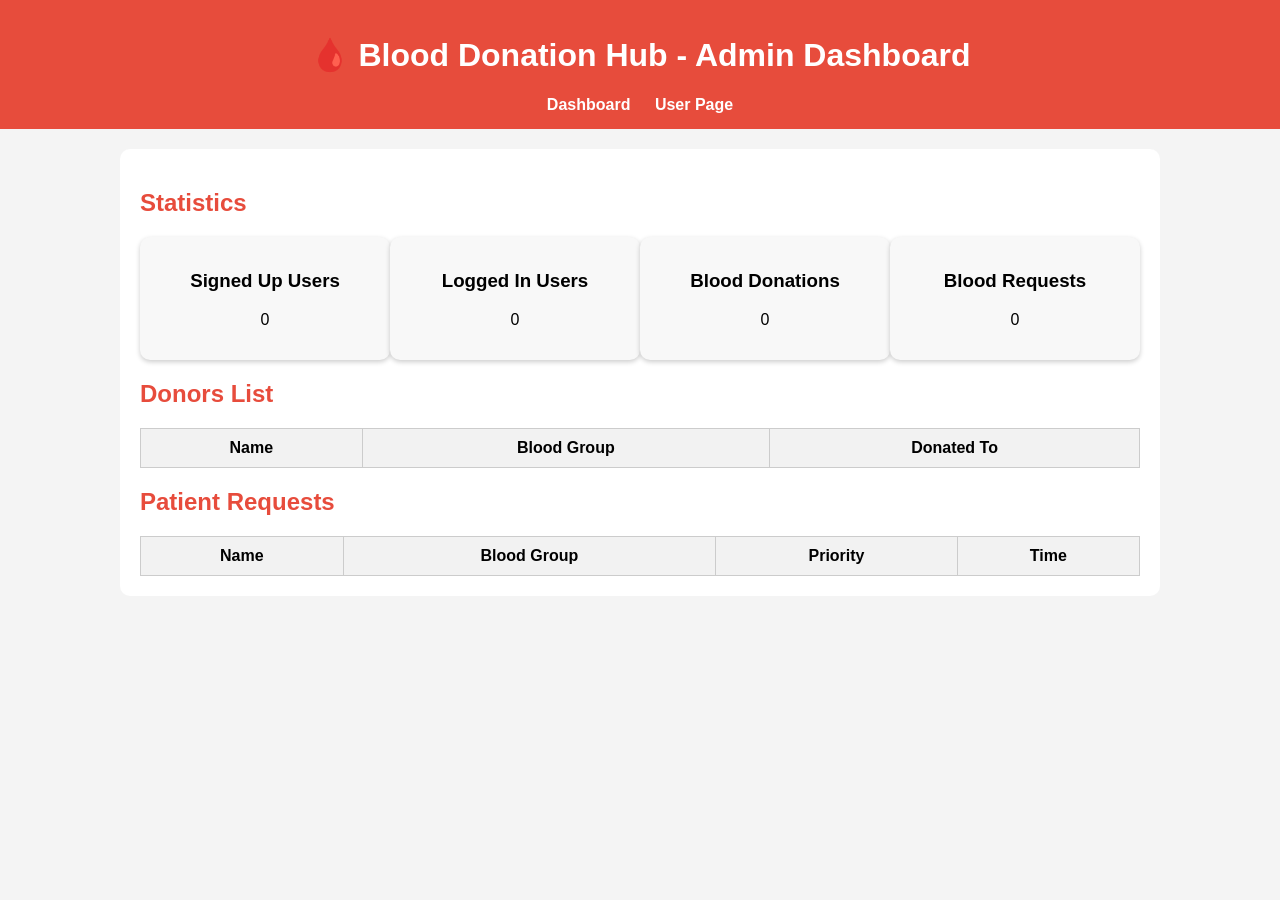
<file: admin.html>
<!DOCTYPE html>
<html lang="en">
<head>
<meta charset="UTF-8">
<title>Admin Dashboard - Blood Donation Hub</title>
<style>
body {
    font-family: Arial;
    background: #f4f4f4;
    margin: 0;
    padding: 0;
}

header {
    background: #e74c3c;
    color: white;
    padding: 15px;
    text-align: center;
}

nav a {
    color: white;
    margin: 0 10px;
    text-decoration: none;
    font-weight: bold;
}

.container {
    width: 95%;
    max-width: 1000px;
    margin: 20px auto;
    background: white;
    padding: 20px;
    border-radius: 10px;
}

h2 { color: #e74c3c; }

.stats {
    display: flex;
    justify-content: space-around;
    margin-bottom: 20px;
}

.stats div {
    background: #f8f8f8;
    padding: 15px;
    border-radius: 10px;
    width: 22%;
    text-align: center;
    box-shadow: 0px 2px 5px rgba(0,0,0,0.2);
}

table {
    width: 100%;
    border-collapse: collapse;
    margin-top: 15px;
}

table, th, td {
    border: 1px solid #ccc;
}

th, td {
    padding: 10px;
    text-align: center;
}

th { background: #f2f2f2; }

button {
    padding: 5px 10px;
    background: #e74c3c;
    color: white;
    border: none;
    border-radius: 5px;
    cursor: pointer;
}

button:hover {
    background: #c0392b;
}
</style>
</head>
<body>

<header>
    <h1>🩸 Blood Donation Hub - Admin Dashboard</h1>
    <nav>
        <a href="admin.html">Dashboard</a>
        <a href="index.html">User Page</a>
    </nav>
</header>

<div class="container">

    <h2>Statistics</h2>
    <div class="stats">
        <div>
            <h3>Signed Up Users</h3>
            <p id="signedUpCount">0</p>
        </div>
        <div>
            <h3>Logged In Users</h3>
            <p id="loggedInCount">0</p>
        </div>
        <div>
            <h3>Blood Donations</h3>
            <p id="donationCount">0</p>
        </div>
        <div>
            <h3>Blood Requests</h3>
            <p id="requestCount">0</p>
        </div>
    </div>

    <h2>Donors List</h2>
    <table id="donorTable">
        <thead>
            <tr>
                <th>Name</th>
                <th>Blood Group</th>
                <th>Donated To</th>
            </tr>
        </thead>
        <tbody></tbody>
    </table>

    <h2>Patient Requests</h2>
    <table id="patientTable">
        <thead>
            <tr>
                <th>Name</th>
                <th>Blood Group</th>
                <th>Priority</th>
                <th>Time</th>
            </tr>
        </thead>
        <tbody></tbody>
    </table>

</div>

<script>
// Admin page reads actual login/sign-up info from localStorage

// Assume your login/signup page saves users like this:
// localStorage.setItem("users", JSON.stringify([
//   {name:"Navya", blood:"A+", signedUp:true, loggedIn:true},
//   {name:"Sushma", blood:"B+", signedUp:true, loggedIn:false}
// ]));

// Assume donors and requests saved as before
// donors = [{name, blood, donatedTo:[]}]
// requests = [{name, blood, priority, time}]

function getUsers() { return JSON.parse(localStorage.getItem("users")) || []; }
function getDonors() { return JSON.parse(localStorage.getItem("donors")) || []; }
function getRequests() { return JSON.parse(localStorage.getItem("requests")) || []; }

function displayStats() {
    const users = getUsers();
    const donors = getDonors();
    const requests = getRequests();

    document.getElementById("signedUpCount").textContent = users.filter(u=>u.signedUp).length;
    document.getElementById("loggedInCount").textContent = users.filter(u=>u.loggedIn).length;
    document.getElementById("donationCount").textContent = donors.reduce((acc,d)=>acc + (d.donatedTo ? d.donatedTo.length:0),0);
    document.getElementById("requestCount").textContent = requests.length;
}

function displayDonors() {
    const donors = getDonors();
    const donorTableBody = document.querySelector("#donorTable tbody");
    donorTableBody.innerHTML = "";
    donors.forEach(d=>{
        const row = document.createElement("tr");
        row.innerHTML = `<td>${d.name}</td><td>${d.blood}</td><td>${d.donatedTo ? d.donatedTo.join(", ") : ""}</td>`;
        donorTableBody.appendChild(row);
    });
}

function displayPatients() {
    const requests = getRequests();
    requests.sort((a,b)=> b.priority - a.priority || a.time - b.time);
    const patientTableBody = document.querySelector("#patientTable tbody");
    patientTableBody.innerHTML = "";
    requests.forEach(r=>{
        const priorityText = r.priority==3?"Critical":r.priority==2?"Medium":"Low";
        const row = document.createElement("tr");
        row.innerHTML = `<td>${r.name}</td><td>${r.blood}</td><td>${priorityText}</td><td>${new Date(r.time).toLocaleString()}</td>`;
        patientTableBody.appendChild(row);
    });
}

// Initial render
displayStats();
displayDonors();
displayPatients();
</script>

</body>
</html>
</file>
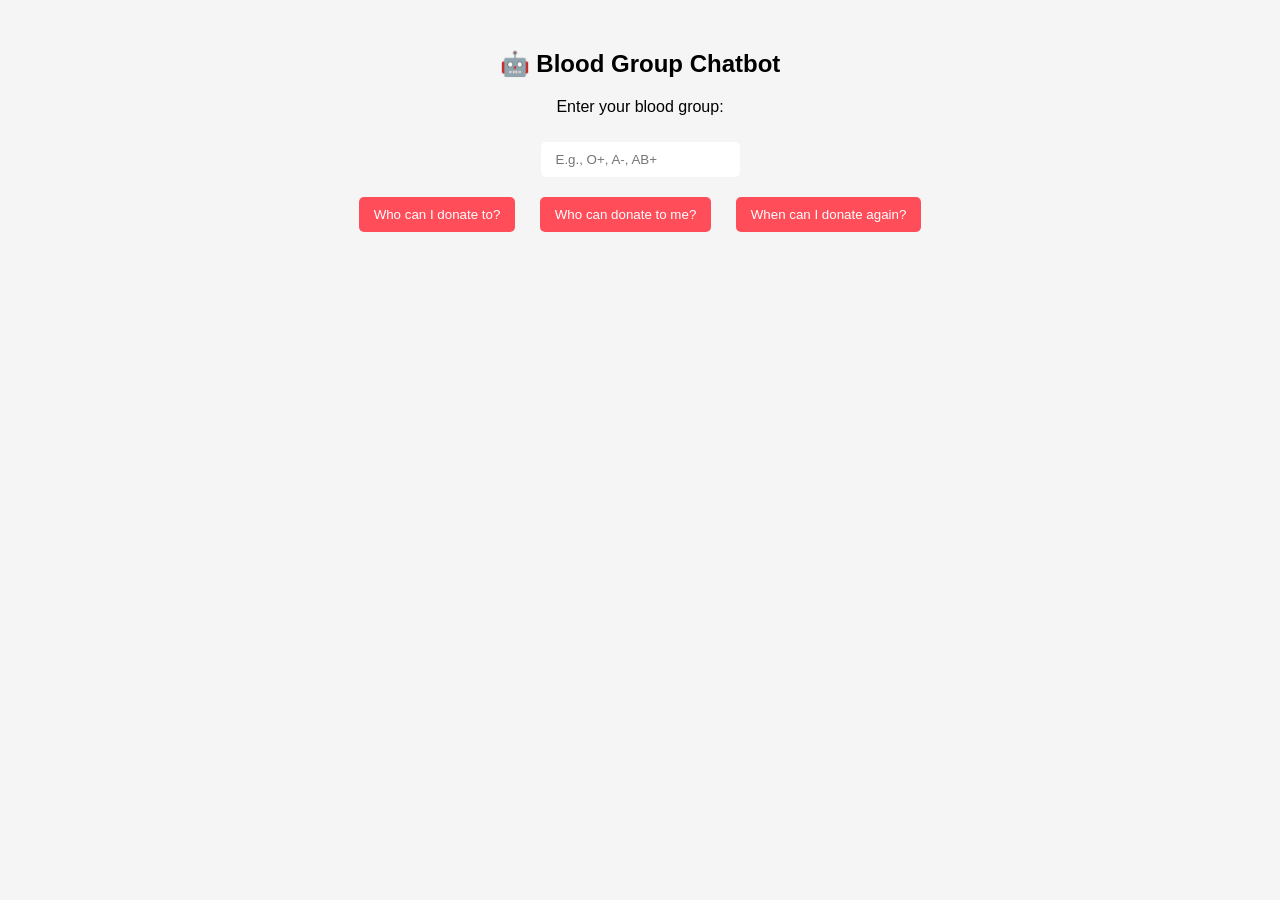
<file: chatbot.html>
<!DOCTYPE html>
<html>
<head>
    <title>Blood Donation Chatbot</title>
    <style>
        body {
            font-family: Arial;
            text-align: center;
            background-color: #f5f5f5;
        }

        .chat-container {
            margin-top: 50px;
        }

        input, button {
            margin: 10px;
            padding: 10px 15px;
            border: none;
            border-radius: 5px;
            cursor: pointer;
        }

        button {
            background-color: #ff4d5a;
            color: white;
        }

        .response {
            margin-top: 20px;
            font-weight: bold;
            font-size: 16px;
        }
    </style>
</head>
<body>

<div class="chat-container">
    <h2>🤖 Blood Group Chatbot</h2>

    <p>Enter your blood group:</p>
    <input type="text" id="bloodInput" placeholder="E.g., O+, A-, AB+">

    <div class="options">
        <button onclick="reply('donate')">Who can I donate to?</button>
        <button onclick="reply('receive')">Who can donate to me?</button>
        <button onclick="reply('time')">When can I donate again?</button>
    </div>

    <div class="response" id="responseBox"></div>
</div>

<script src="script.js"></script>
</body>
</html>
</file>
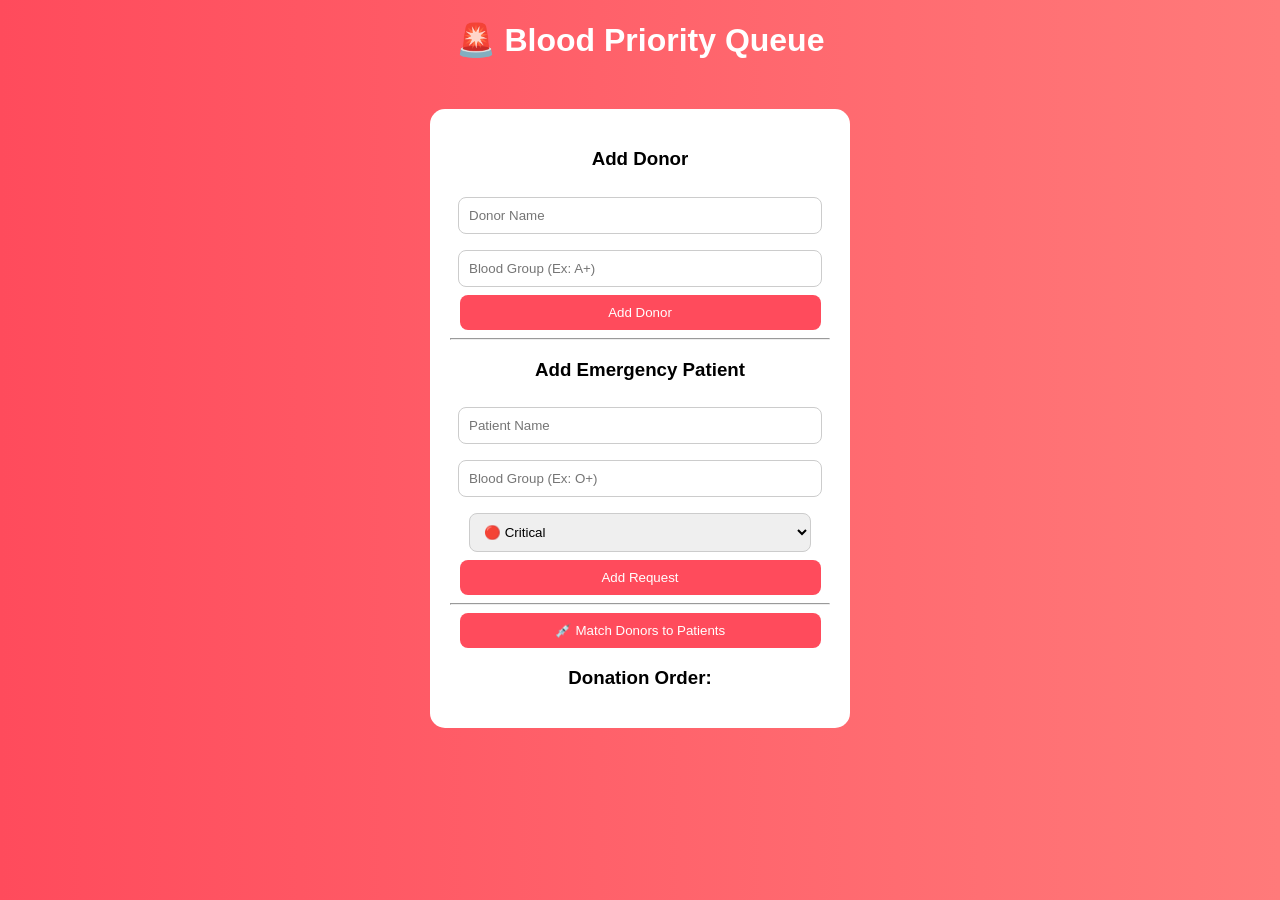
<file: circle.html>
<!DOCTYPE html>
<html lang="en">
<head>
<meta charset="UTF-8">
<title>Blood Priority Queue</title>

<style>
body {
    font-family: Arial;
    background: linear-gradient(to right, #ff4b5c, #ff7a7a);
    text-align: center;
    color: white;
}

.container {
    background: white;
    color: black;
    width: 380px;
    margin: 50px auto;
    padding: 20px;
    border-radius: 15px;
}

input, select {
    width: 90%;
    padding: 10px;
    margin: 8px;
    border-radius: 8px;
    border: 1px solid #ccc;
}

button {
    width: 95%;
    padding: 10px;
    background: #ff4b5c;
    color: white;
    border: none;
    border-radius: 8px;
    cursor: pointer;
}

button:hover {
    background: #e63e50;
}

li {
    background: #ffe5e8;
    margin: 5px;
    padding: 10px;
    border-radius: 8px;
}
</style>
</head>

<body>

<h1>🚨 Blood Priority Queue</h1>

<div class="container">

    <h3>Add Donor</h3>
    <input type="text" id="donorName" placeholder="Donor Name">
    <input type="text" id="donorBlood" placeholder="Blood Group (Ex: A+)">
    <button onclick="addDonor()">Add Donor</button>

    <hr>

    <h3>Add Emergency Patient</h3>
    <input type="text" id="pname" placeholder="Patient Name">
    <input type="text" id="pblood" placeholder="Blood Group (Ex: O+)">

    <select id="priority">
        <option value="3">🔴 Critical</option>
        <option value="2">🟠 Medium</option>
        <option value="1">🟢 Low</option>
    </select>

    <button onclick="addRequest()">Add Request</button>

    <hr>

    <button onclick="matchDonors()">💉 Match Donors to Patients</button>

    <h3>Donation Order:</h3>
    <ul id="result"></ul>

</div>

<script>
// LocalStorage helpers
function getRequests() { return JSON.parse(localStorage.getItem("requests")) || []; }
function saveRequests(data) { localStorage.setItem("requests", JSON.stringify(data)); }

function getDonors() { return JSON.parse(localStorage.getItem("donors")) || []; }
function saveDonors(data) { localStorage.setItem("donors", JSON.stringify(data)); }

// Add donor
function addDonor() {
    let name = document.getElementById("donorName").value.trim();
    let blood = document.getElementById("donorBlood").value.trim();
    if(!name || !blood) { alert("⚠ Fill all donor fields"); return; }

    let donors = getDonors();
    donors.push({ name, blood });
    saveDonors(donors);
    alert("✅ Donor Added");
    document.getElementById("donorName").value = "";
    document.getElementById("donorBlood").value = "";
}

// Add patient request
function addRequest() {
    let name = document.getElementById("pname").value.trim();
    let blood = document.getElementById("pblood").value.trim();
    let priority = parseInt(document.getElementById("priority").value);

    if(!name || !blood) { alert("⚠ Fill all fields"); return; }

    let requests = getRequests();
    requests.push({ name, blood, priority, time: Date.now() });
    saveRequests(requests);

    alert("✅ Request Added");

    document.getElementById("pname").value = "";
    document.getElementById("pblood").value = "";
}

// Blood Compatibility Check (simplified)
function compatible(donor, patient) {
    // exact match OR universal donor O-
    if(donor === patient || donor === "O-") return true;
    return false;
}

// Match donors to patients
function matchDonors() {
    let requests = getRequests();
    let donors = getDonors();
    requests.sort((a,b)=> b.priority - a.priority || a.time - b.time);

    let list = document.getElementById("result");
    list.innerHTML = "";

    if(requests.length === 0) { list.innerHTML = "<li>No patient requests</li>"; return; }
    if(donors.length === 0) { list.innerHTML = "<li>No donors available</li>"; return; }

    requests.forEach((r, index) => {
        let donorFound = donors.find(d => compatible(d.blood, r.blood));
        let li = document.createElement("li");

        let pText = r.priority == 3 ? "🔴 Critical" :
                    r.priority == 2 ? "🟠 Medium" : "🟢 Low";

        if(donorFound){
            li.textContent = `${r.name} (${r.blood}) - ${pText} → Donate by: ${donorFound.name} (${donorFound.blood})`;
            // Remove donor after matching
            donors = donors.filter(d => d !== donorFound);
        } else {
            li.textContent = `${r.name} (${r.blood}) - ${pText} → ❌ No compatible donor`;
        }

        list.appendChild(li);
    });

    saveDonors(donors); // update donors list after matching
}
</script>

</body>
</html>
</file>
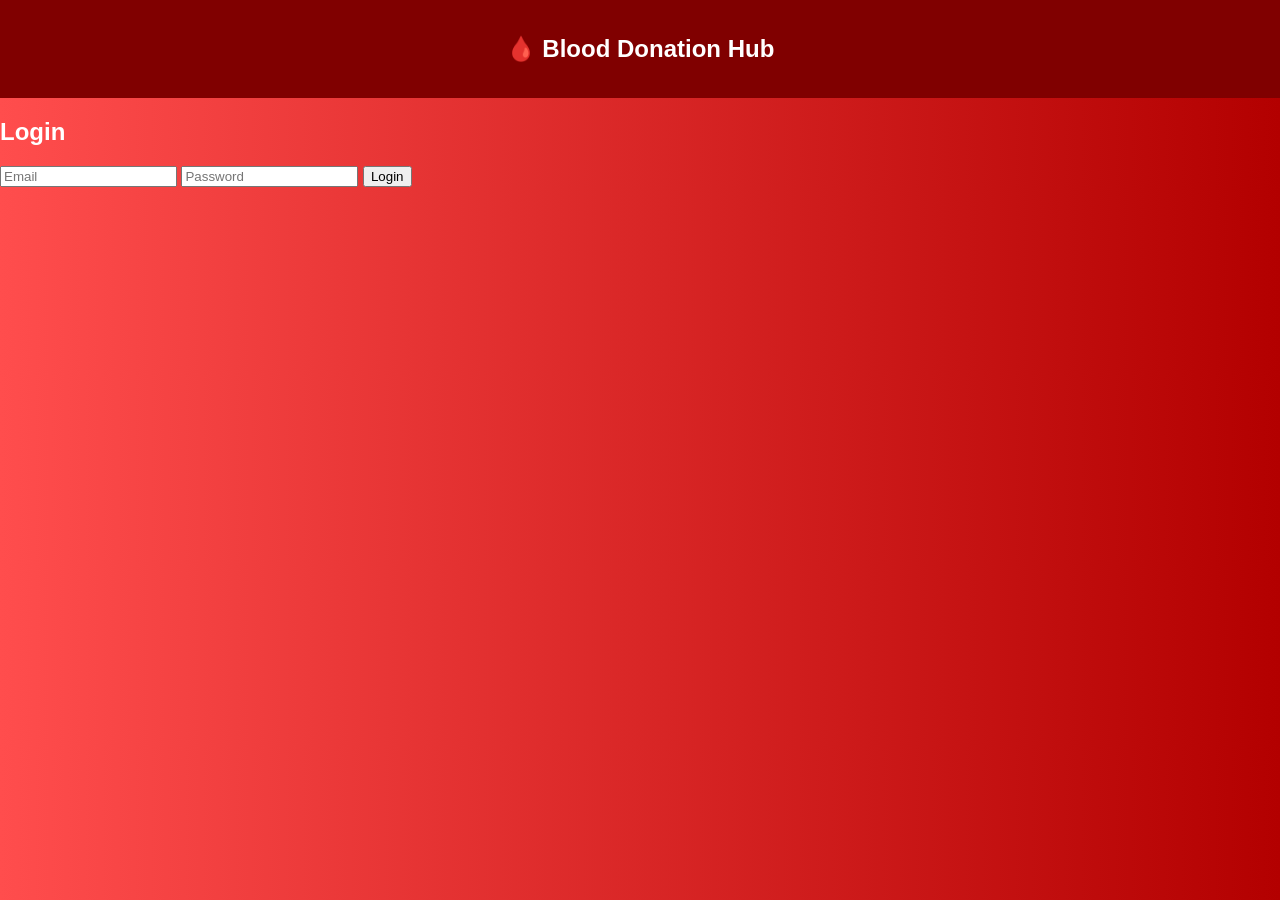
<file: login.html>
<!DOCTYPE html>
<html lang="en">

<head>
    <meta charset="UTF-8">
    <meta name="viewport" content="width=device-width, initial-scale=1.0">
    <title>Login</title>
    <link rel="stylesheet" href="style.css">
</head>

<body>

    <header>
        <h2 class="logo">🩸 Blood Donation Hub</h2>
    </header>

    <form id="loginForm">
        <h2>Login</h2>

        <input type="email" placeholder="Email" required>
        <input type="password" placeholder="Password" required>

        <button type="submit">Login</button>
    </form>

    <script src="script.js"></script>
</body>

</html>
</file>
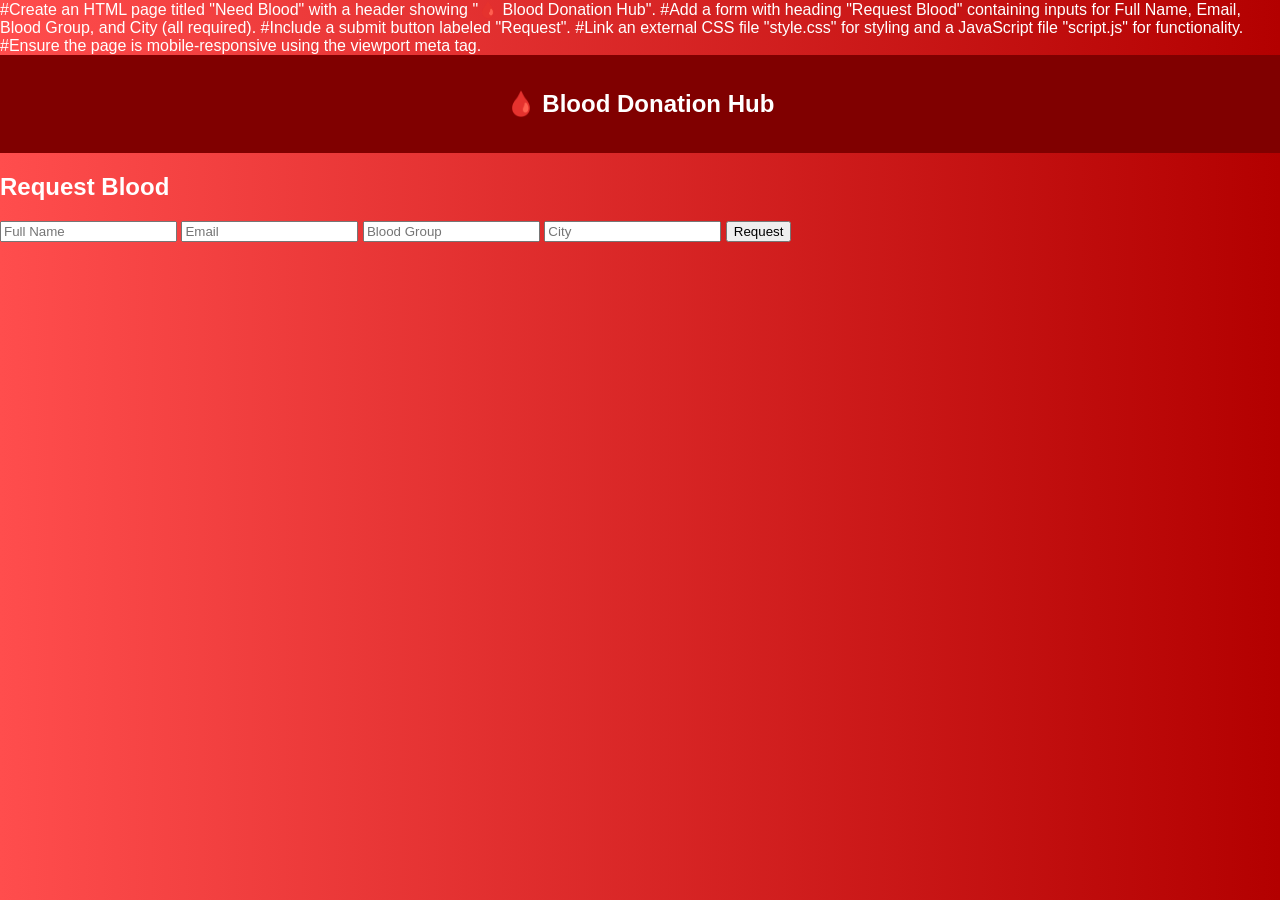
<file: needblood.html>
#Create an HTML page titled "Need Blood" with a header showing "🩸 Blood Donation Hub".
#Add a form with heading "Request Blood" containing inputs for Full Name, Email, Blood Group, and City (all required).
#Include a submit button labeled "Request".
#Link an external CSS file "style.css" for styling and a JavaScript file "script.js" for functionality.
#Ensure the page is mobile-responsive using the viewport meta tag.
<!DOCTYPE html>
<html lang="en">

<head>
    <meta charset="UTF-8">
    <meta name="viewport" content="width=device-width, initial-scale=1.0">
    <title>Need Blood</title>
    <link rel="stylesheet" href="style.css">
</head>

<body>

    <header>
        <h2 class="logo">🩸 Blood Donation Hub</h2>
    </header>

    <form id="requestForm">
        <h2>Request Blood</h2>

        <input type="text" placeholder="Full Name" required>
        <input type="email" placeholder="Email" required>
        <input type="text" placeholder="Blood Group" required>
        <input type="text" placeholder="City" required>

        <button type="submit">Request</button>
    </form>

    <script src="script.js"></script>
</body>

</html>
</file>
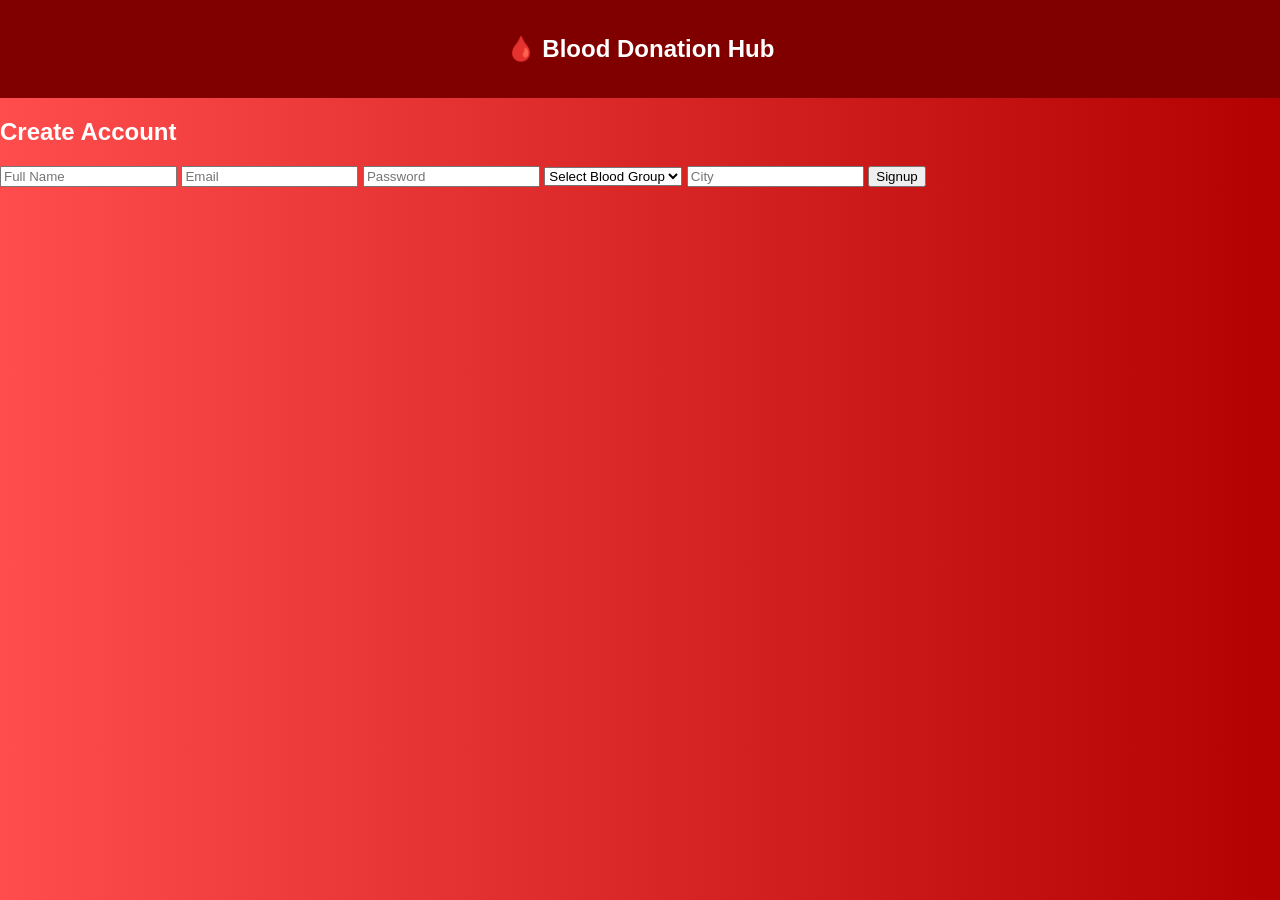
<file: signup.html>
<!DOCTYPE html>
<html lang="en">

<head>
     <meta charset="UTF-8">
     <meta name="viewport" content="width=device-width, initial-scale=1.0">
     <title>Signup</title>
     <link rel="stylesheet" href="style.css">
</head>

<body>

     <header>
          <h2 class="logo">🩸 Blood Donation Hub</h2>
     </header>

     <form id="signupForm">
          <h2>Create Account</h2>

          <input type="text" placeholder="Full Name" required>
          <input type="email" placeholder="Email" required>
          <input type="password" placeholder="Password" required>

          <select required>
               <option value="">Select Blood Group</option>
               <option>A+</option>
               <option>B+</option>
               <option>O+</option>
               <option>AB+</option>
          </select>

          <input type="text" placeholder="City" required>

          <button type="submit">Signup</button>
     </form>

     <script src="script.js"></script>
</body>

</html>
</file>
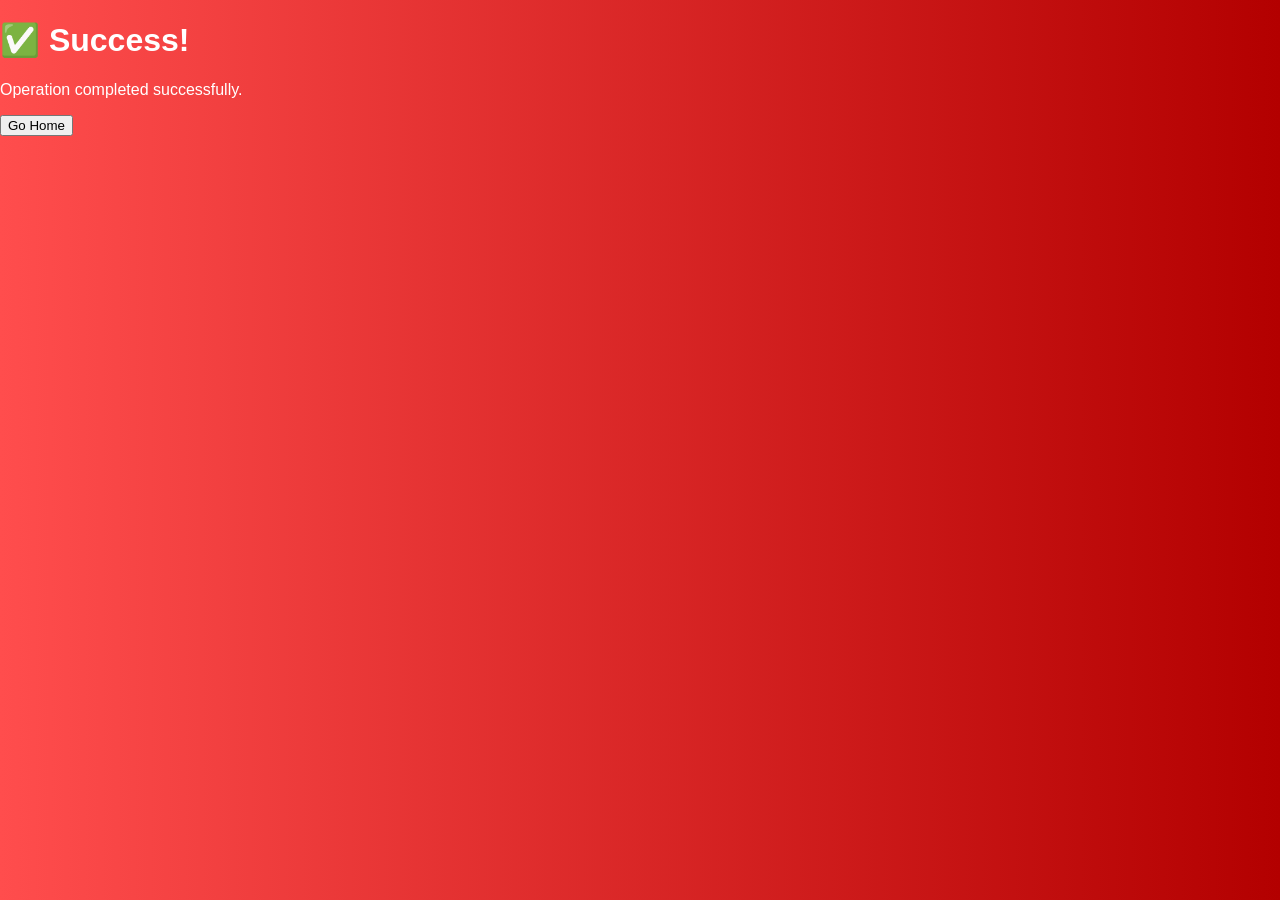
<file: success.html>
<!DOCTYPE html>
<html lang="en">
<head>
    <meta charset="UTF-8">
    <title>Success</title>
    <link rel="stylesheet" href="style.css">
</head>
<body>

<div class="success-page">
    <h1 id="title"></h1>
    <p id="message"></p>
    <button onclick="goHome()">Go Home</button>
</div>

<script>
    const params = new URLSearchParams(window.location.search);
    const type = params.get("type");

    const title = document.getElementById("title");
    const message = document.getElementById("message");

    if (type === "donate") {
        title.innerText = "❤️ Thank You for Donating Blood ❤️";
        message.innerText = "Your contribution can save lives!";
    } 
    else if (type === "request") {
        title.innerText = "🩸 Request Submitted Successfully";
        message.innerText = "We will connect you with donors soon.";
    } 
    else if (type === "login") {
        title.innerText = "✅ Login Successful";
        message.innerText = "Welcome back!";
    } 
    else if (type === "signup") {
        title.innerText = "🎉 Signup Successful";
        message.innerText = "Your account has been created.";
    } 
    else {
        title.innerText = "✅ Success!";
        message.innerText = "Operation completed successfully.";
    }

    function goHome() {
        window.location.href = "index.html";
    }
</script>

</body>
</html>
</file>
<file: style.css>
/* Full Page Blood Theme */
body {
    margin: 0;
    font-family: Arial;
    background: linear-gradient(to right, #ff4d4d, #b30000);
    color: white;
}

/* Navbar */
header {
    text-align: center;
    padding: 15px;
    background: #800000;
}

header h1 {
    margin: 0;
}

nav {
    margin-top: 10px;
}

nav a {
    color: white;
    margin: 10px;
    text-decoration: none;
    font-weight: bold;
}

nav a:hover {
    text-decoration: underline;
}

/* Hero Section */
.hero {
    text-align: center;
    padding: 80px;
}

/* Buttons */
.buttons a {
    display: inline-block;
    margin: 10px;
    padding: 10px 20px;
    background: white;
    color: red;
    text-decoration: none;
    border-radius: 5px;
    font-weight: bold;
}

.buttons a:hover {
    background: #ffe6e6;
}

/* Container Layout */
.container {
    display: flex;
    justify-content: space-around;
    align-items: center;
    padding: 40px;
}

/* Left Side */
.left {
    width: 40%;
    font-size: 20px;
}

.left h2 {
    margin-bottom: 15px;
}

/* Right Side Image */
.right img {
    width: 300px;
    height: 180px;
    border-radius: 10px;
    object-fit: cover;
    border: 3px solid white;
}
.chatbot-icon {
    position: fixed;
    bottom: 20px;
    right: 20px;
    background-color: #ff4d5a;
    color: white;
    font-size: 24px;
    padding: 15px;
    border-radius: 50%;
    cursor: pointer;
}
/* 🔥 BLOG IMAGE FIX */
.blog img {
    width: 80%;
    max-width: 300px;
    height: 180px;
    object-fit: cover;
    border-radius: 3px;
    display: block;
    margin: 10px auto;
}

/* Footer */
footer {
    text-align: center;
    padding: 15px;
    background: #800000;
    margin-top: 30px;
}

/* Mobile Responsive */
@media(max-width: 768px){
    .container {
        flex-direction: column;
        text-align: center;
    }

    .left, .right {
        width: 100%;
    }

    .right img {
        margin-top: 20px;
        width: 90%;
        height: auto;
    }
}
</file>
